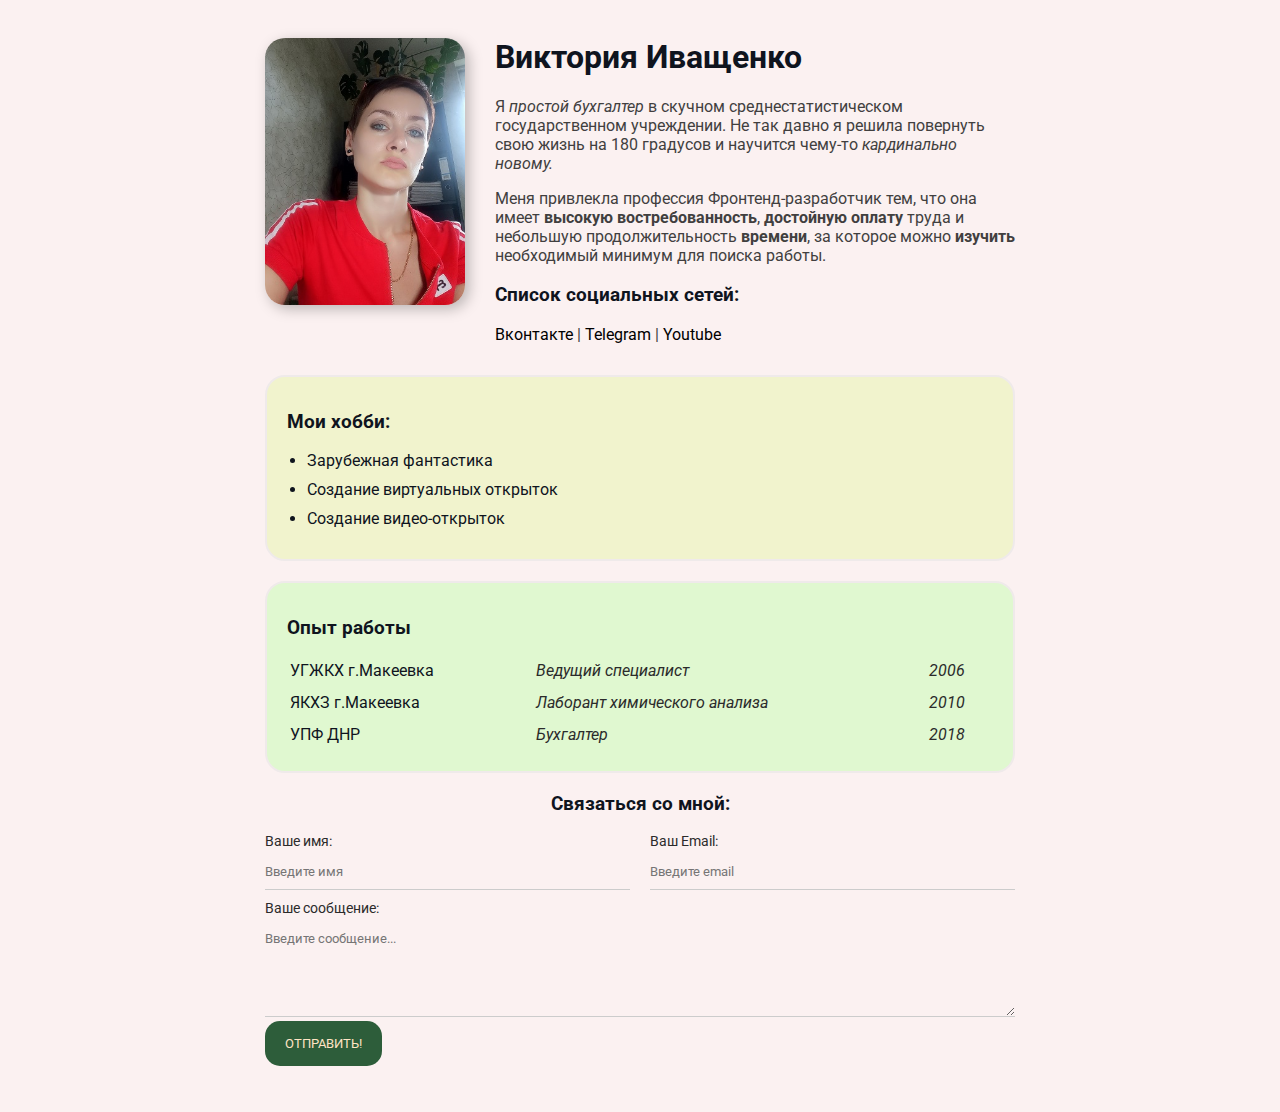
<file: index.html>
<!DOCTYPE html>
<html lang="en">

<head>
   <meta charset="UTF-8">
   <meta http-equiv="X-UA-Compatible" content="IE=edge">
   <meta name="viewport" content="width=device-width, initial-scale=1.0">
   <meta name="keywords" content="резюме, сайт-визитка, cv">
   <meta name="description" content="Это сайт-резюме Виктории Иващенко">
   <title>My Resume</title>
   <link rel="stylesheet" href="styles.css">
</head>

<body>
   <div class="container">
      <div class="info">
         <img src="img/T_yVoAo55dg.jpg" alt="Фото Виктория Иващенко" class="avatar">
         <div class="info-text">
            <h1>Виктория Иващенко</h1>
            <p>Я <em> простой бухгалтер</em> в скучном среднестатистическом государственном учреждении. Не так давно я
               решила повернуть свою жизнь на 180 градусов и научится чему-то
               <em> кардинально новому.</em>
            </p>
            <p>Меня привлекла профессия Фронтенд-разработчик тем, что она имеет <strong>высокую
                  востребованность</strong>,
               <strong> достойную оплату </strong> труда и небольшую продолжительность <strong>времени</strong>, за
               которое
               можно
               <strong>изучить </strong>необходимый минимум для поиска работы.
            </p>
            <h3>Список социальных сетей:</h3>
            <p><a href="https://vk.com/v_yvashchenko" target="_blank">Вконтакте </a>
               |
               <a href="http://t.me/V_YVASCHENKO" target="_blank">Telegram </a>
               |
               <a href="https://www.youtube.com/channel/UCvcg9B2TNglJffxSlgxHkEw" target="_blank">Youtube</a>
            </p>
         </div>
         
      </div>
      <div class="card bg-yellow">
         <h3>Мои хобби:</h3>
         <ul class="list">
            <li>Зарубежная фантастика</li>
            <li>Создание виртуальных открыток</li>
            <li>Создание видео-открыток</li>
         </ul>
      </div>
      <div class="card bg-green">
         <h3>Опыт работы</h3>
         <table class="table">
            <!--<thead>
            <tr>
               <th>Название</th>
               <th>Должность</th>
               <th>Год</th>
            </tr>
         </thead>-->
            <tbody>
               <tr>
                  <td>УГЖКХ г.Макеевка</td>
                  <td>Ведущий специалиcт</td>
                  <td>2006</td>
               </tr>
               <tr>
                  <td>ЯКХЗ г.Макеевка</td>
                  <td>Лаборант химического анализа</td>
                  <td>2010</td>
               </tr>
               <tr>
                  <td>УПФ ДНР</td>
                  <td>Бухгалтер</td>
                  <td>2018</td>
               </tr>
            </tbody>
         </table>
      </div>




      <form action="/" class="form">
         <h3>Связаться со мной:</h3>
         <div class="form-row">
            <div class="form-group">
               <label for="text">Ваше имя:</label>
               <input type="text" id="text" placeholder="Введите имя">
            </div>
            <div class="form-group">
               <label for="email">Ваш Email:</label>
               <input type="email" id="email" placeholder="Введите email">
            </div>
         </div>
         <div class="form-group">
            <label for="message">Ваше сообщение:</label>
            <textarea id="message" cols="30" rows="5" placeholder="Введите сообщение..."></textarea>
         </div>
         <BUtton type="submit" class="btn">ОТПРАВИТЬ!</BUtton>

      </form>
      <br>
      <br>
   </div>
</body>

</html>
</file>
<file: styles.css>
@import url('https://fonts.googleapis.com/css2?family=Roboto&display=swap');

body {
   font-family: 'Roboto', sans-serif;
   font-size: 16px;
   font-weight: normal;
   background: #fbf1f1;
   color: #0f141e;
}
a {
   color: #000;
   text-decoration: none;
}
a:hover {
   text-decoration: underline;
}
a:active {
   color: rgb(109, 198, 141);
}
a:visited {
color: grey;
}
.container {
   max-width: 750px;
   margin: auto;
   padding-top: 30px;
}

.info {
   display: flex;
   margin-bottom: 15px;
}
h1 {
   margin-top: 0;
}
.info-text {
   margin-left: 30px;
}

@media (max-width: 600px) {
   .info {
      display: block;
      text-align: center;
   }
}

.info-text p {
   color: rgb(65, 63, 63);
}
.avatar {
   width: 200px;
   height: fit-content;
   border-radius: 20px;
   box-shadow: 4px 4px 14px rgba(0, 0, 0, 0.25);
}

.card {
   border: 2px solid rgb(239, 234, 234);
   border-radius: 20px;
   padding: 15px 20px;
   margin-bottom: 20px;
   }
.card h2 {
   margin-bottom: 10px;
}

.bg-yellow {
   background: #f1f3cd;
}

.bg-green {
   background: #e0f8d0;
}

.btn {
   background: rgb(45, 93, 58);
   padding: 15px 20px;
   color: bisque;
   border-radius: 15px;
   border: none;
   font-family: inherit;
   cursor: pointer;
}
.btn:hover {
   opacity: .8;
}

.list {
   padding: 0 20px;
}
.list li {
   margin-bottom: 10px;
   color: #0f141e;
}
.table {
   width: 100%;
}
.table td {
   padding-bottom: 10px;
}

.table td:nth-child(2),
.table td:nth-child(3) {
   color: #2b2b2b;
   font-style: italic;
}

.form h3 {
   text-align: center;
}

.form-row {
margin-bottom: 10px;
display: flex;
}

.form-row .form-group {
   margin-right: 20px;
   width: 50%;
   /*display: inline-block;*/
   /*width: calc(50%-20px);*/
}

.form-row .form-group:last-child {
margin-right: 0;
}

@media (max-width: 600px) {
   .form-row {
         display: block;
      }
   .form-row .form-group {
         margin-right: 0;
         width: 100%;
         margin-bottom: 10px;
            }
}

.form-group label{
display: block;
font-size: 14px;
color: #2b2b2b;
}

.form-group input, textarea {
   width: 100%;
   box-sizing: border-box;
   border: none;
   background: transparent;
   border-bottom: 1px solid #ccc;
   color: #000;
   padding: 15px 0 10px;
   outline: none;
   font-family: inherit;
}
</file>
